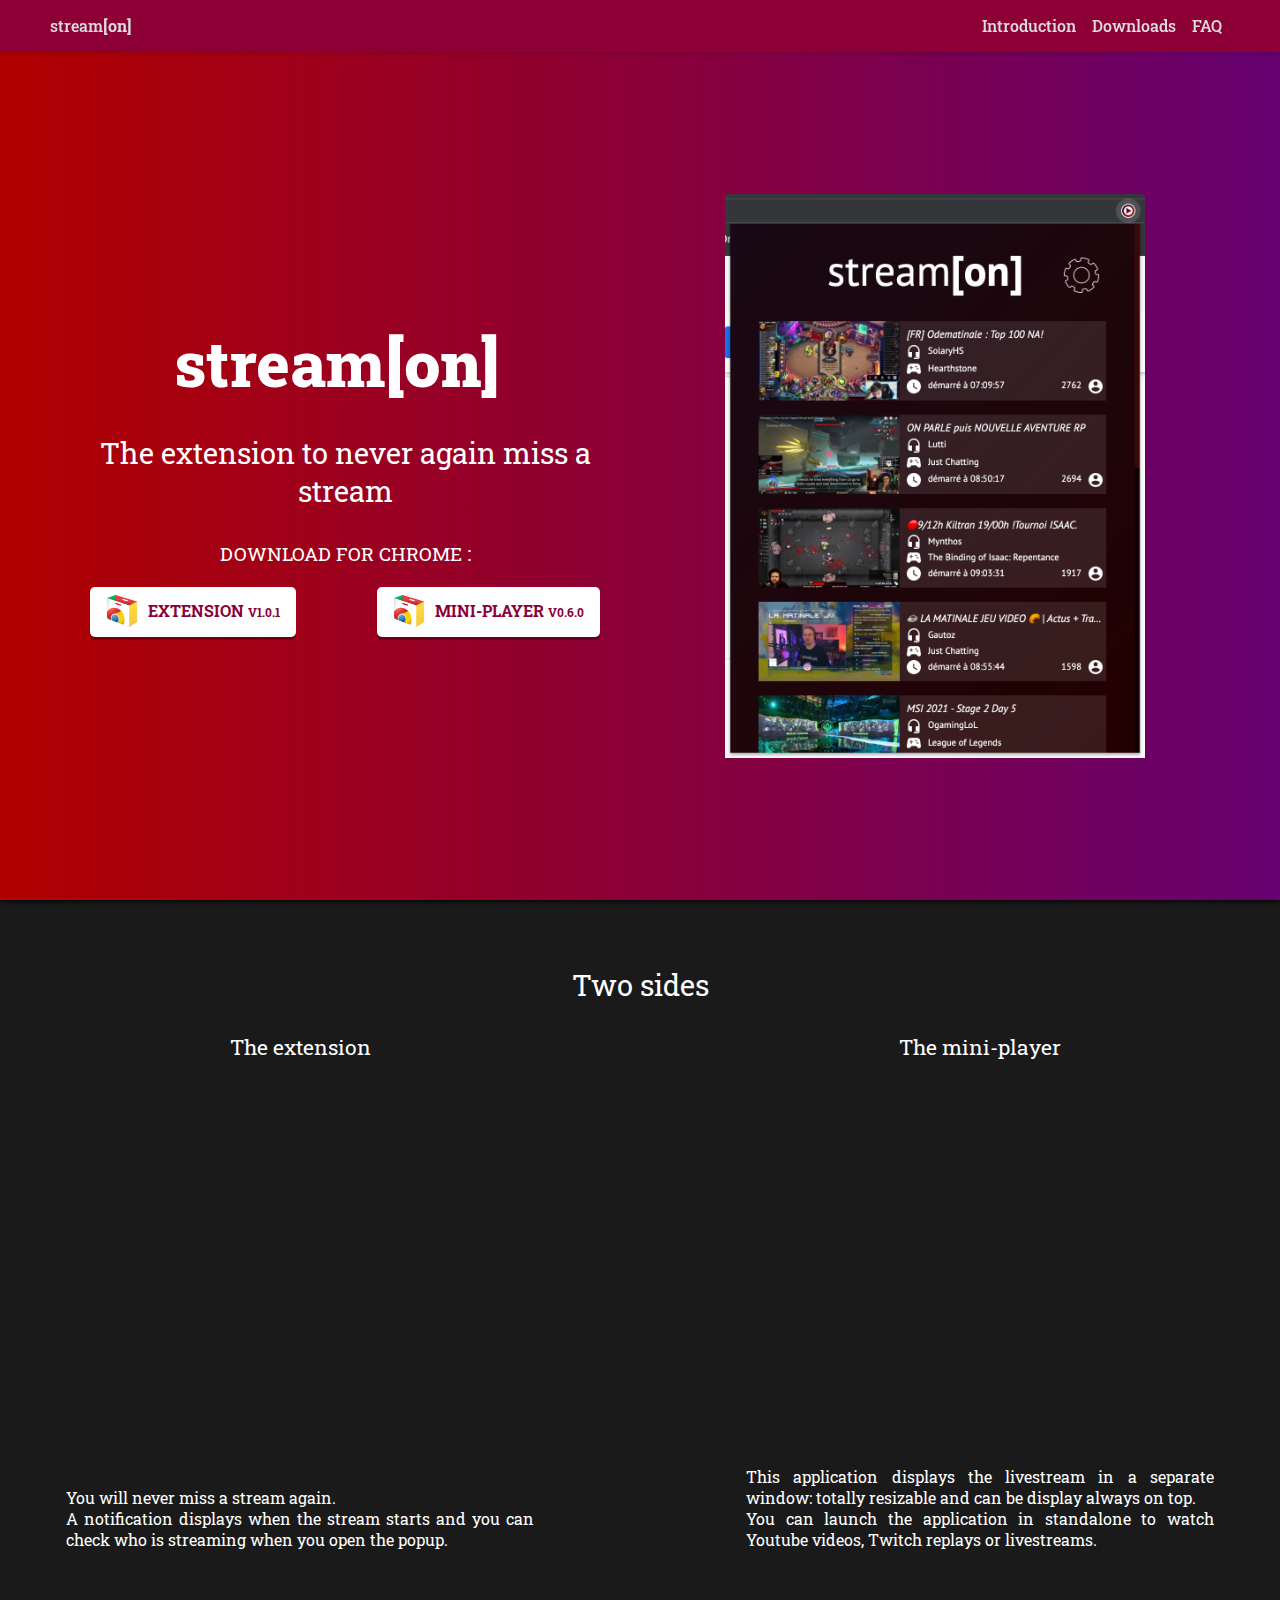
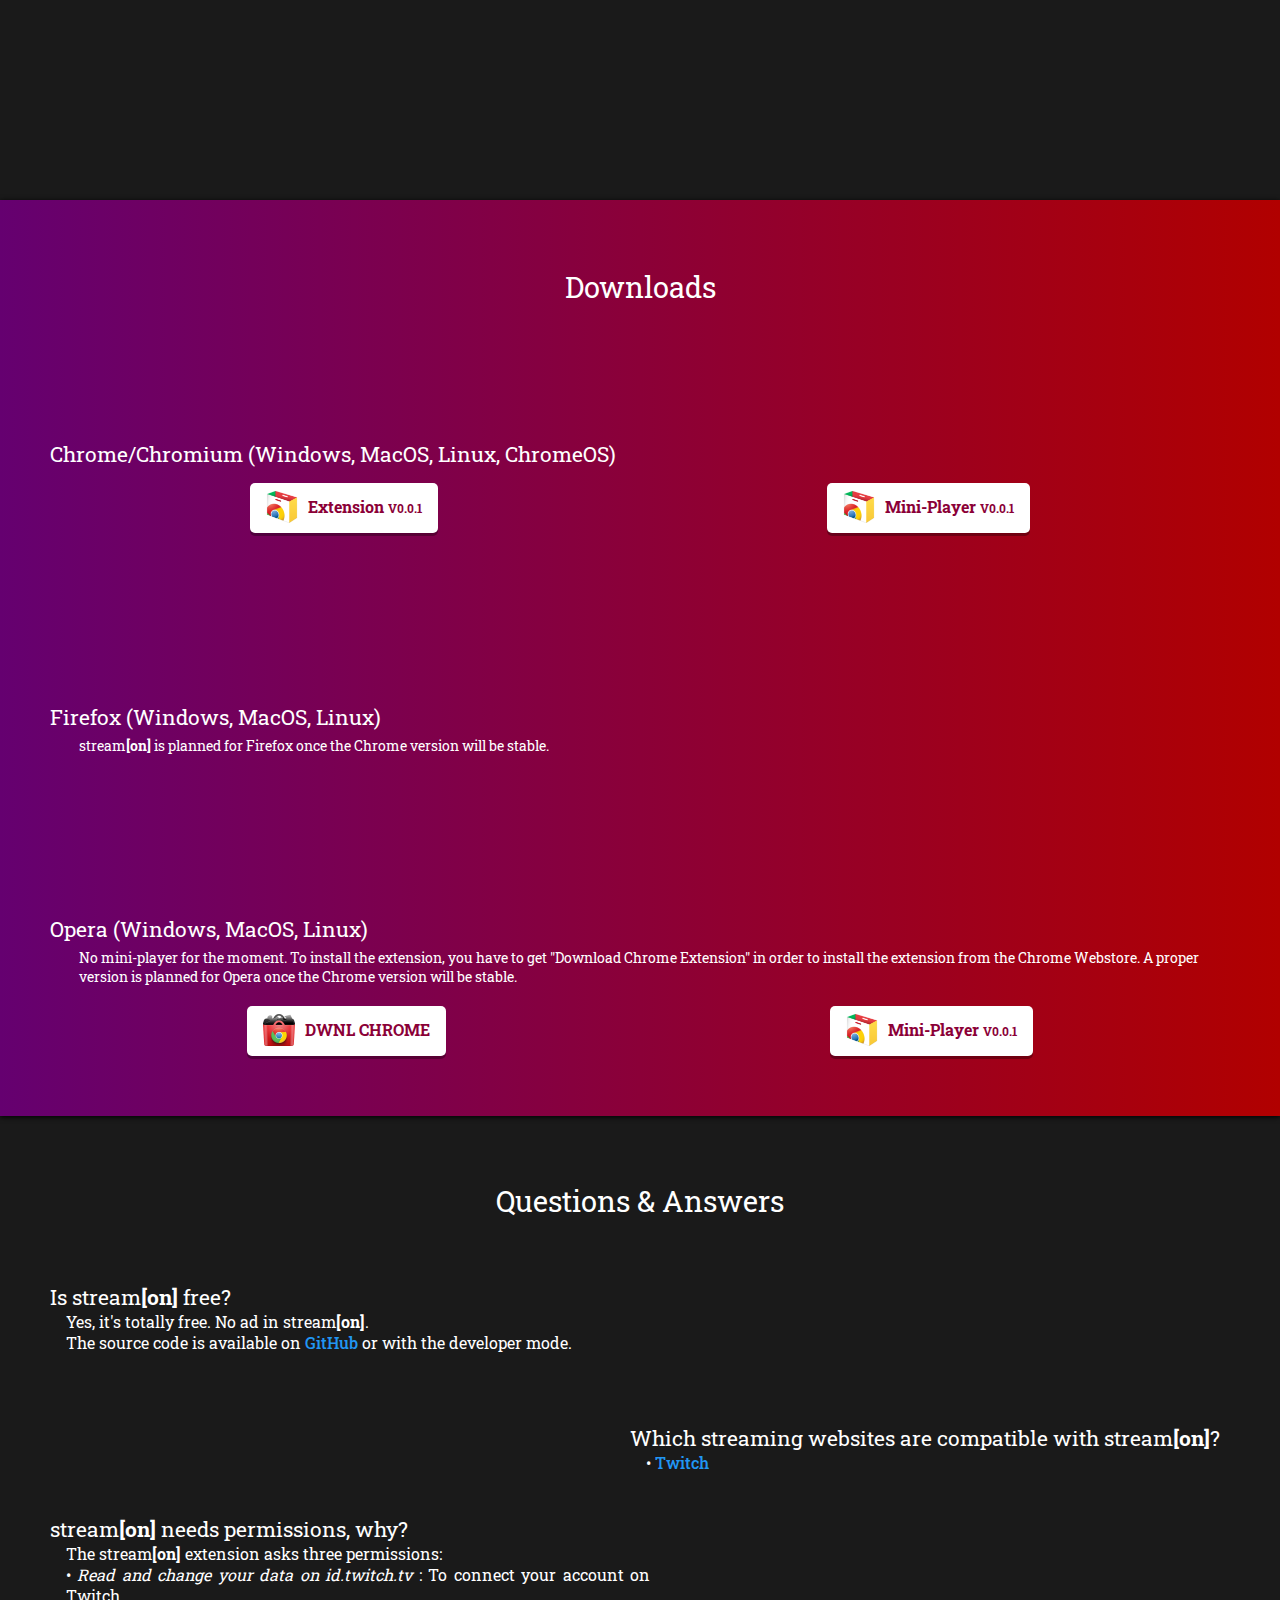
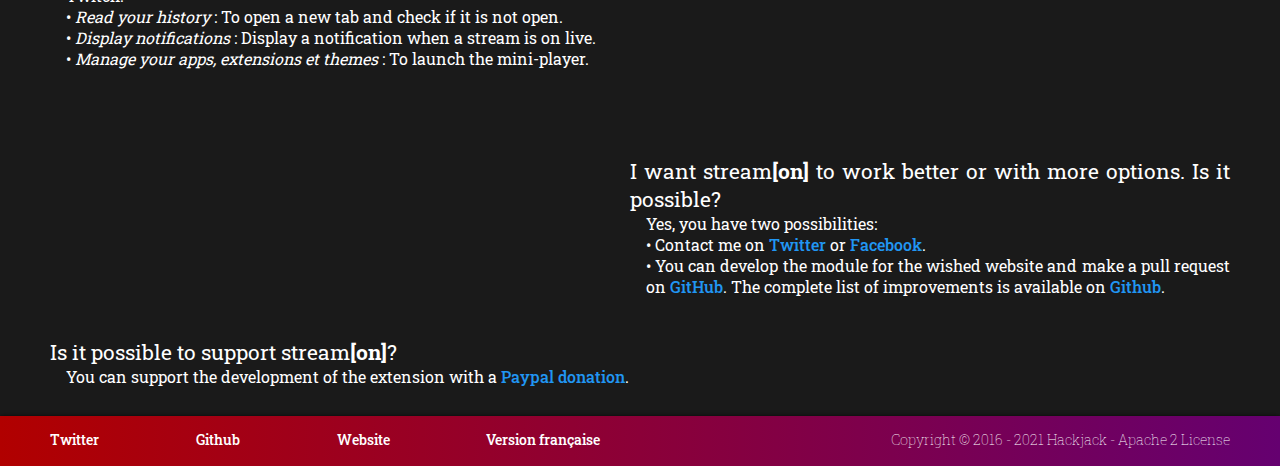
<file: index.html>
<!DOCTYPE html>
<html>
    <head>
        <title>stream<strong>[on]</strong> | Who's on live ?</title>
        <meta charset="UTF-8">
        <meta name="viewport" content="width=device-width, initial-scale=1.0">
        <link href='https://fonts.googleapis.com/css?family=Roboto+Slab:400,100,300,700' rel='stylesheet' type='text/css'>
        <link rel="chrome-webstore-item" href="https://chrome.google.com/webstore/detail/kehnkjfpdndnpddnhlnaeaplnbegleim">
        <link rel="stylesheet" href="css/flex.css"/>
        <link rel="stylesheet" href="css/index.css"/>
        <link rel="stylesheet" href="css/responsive.css"/>
        <link rel="stylesheet" href="css/animate.css"/>
        <link rel="stylesheet" href="css/text.css"/>
        <link rel="icon" type="image/png" href="assets/icon.png" />
        <script src="js/bowser.js" type="text/javascript"></script>
        <script src="js/i18n.js" type="text/javascript"></script>
        <script src="js/main.js" type="text/javascript"></script>
        <script type="text/javascript">
            (function (i, s, o, g, r, a, m) {
                i['GoogleAnalyticsObject'] = r;
                i[r] = i[r] || function () {
                    (i[r].q = i[r].q || []).push(arguments);
                }, i[r].l = 1 * new Date();
                a = s.createElement(o),
                    m = s.getElementsByTagName(o)[0];
                a.async = 1;
                a.src = g;
                m.parentNode.insertBefore(a, m);
            })(window, document, 'script', '//www.google-analytics.com/analytics.js', 'ga');

            ga('create', 'UA-72298803-1', 'auto');
            ga('send', 'pageview');
        </script>
    </head>
    <body>
        <header id="header">
            <div class="container flex row space-around align-center">
                <a href="#top" style="flex-grow: 3">stream<strong>[on]</strong></a>
                <nav id="menu">
                    <a href="#presentation" data-i18n="presentation">Introduction</a>
                    <a href="#downloads" data-i18n="downloads">Downloads</a>
                    <a href="#faq" data-i18n="faq">FAQ</a>
                </nav>
            </div>
        </header>
        <div class="corpus">
            <div class="top-container wrapper" id="top">
                <div class="false-header"></div>
                <div id="home" class="column split container">
                    <div id="firstPanel" class="vertical-centered">
                        <div class="semi-container">
                            <div id="title">
                                <h1>stream<strong>[on]</strong></h1>
                            </div>
                            <div id="subtitle">
                                <h2 data-i18n="subtitle">A tool for never again miss a stream</h2>
                            </div>
                            <h3 class="text-centered animated" id="browser-description" data-visibility="hidden">
                                <span class="maximini">
                                    <span data-i18n="downloadDesc">Download for </span>
                                    <span id="browser"></span> <span id="version" class="hidden"></span> <span id="operatingSystem" class="hidden"></span>
                                </span> :
                            </h3>
                            <div class="browser animated" id="chrome" data-visibility="hidden">
                                <a href="https://chrome.google.com/webstore/detail/streamon/kehnkjfpdndnpddnhlnaeaplnbegleim" class="button">
                                    <div class="content">
                                        <img src="assets/webstore.png" alt="Chrome Web Stor" />
                                        <span><span data-i18n="extension">extension</span> <span class="extVersion">v1.0.1</span></span>
                                    </div>
                                </a>
                                <a href="https://chrome.google.com/webstore/detail/streamon-miniplayer/glccgoppknfoonfajicijebeaedpnkfp" class="button">
                                    <div class="content">
                                        <img src="assets/webstore.png" alt="Chrome Web Stor" />
                                        <span><span data-i18n="miniplayer">mini-player</span> <span class="appVersion">v0.6.0</span></span>
                                    </div>
                                </a>
                            </div>
                            <div class="browser animated" id="opera" data-visibility="hidden">
                                <a href="#downloads" class="button">
                                    <div class="content">
                                        <img src="assets/opera.png" alt="Opera" />
                                        <span data-i18n="moreInformations">More informations</span>
                                    </div>
                                </a>
                            </div>
                            <div class="browser animated" id="firefox" data-visibility="hidden">
                                <a href="#downloads" class="button">
                                    <div class="content">
                                        <img src="assets/firefox.png" alt="Firefox" />
                                        <span data-i18n="moreInformations">More informations</span>
                                    </div>
                                </a>
                            </div>
                            <div class="browser" id="other" data-visibility="hidden" data-i18n="sorry">Sorry, stream<strong>[on]</strong> is not available on your browser.</div>
                        </div>
                    </div>
                    <div id="secondPanel" class="vertical-centered semi-container">
                        <img src="/assets/ext1.png" alt="screenshot of the extension" id="ext1" />
                    </div>
                </div>
            </div>
            <div class="wrapper" id="presentation">
                <div class="false-header"></div>
                <div>
                    <div class="container">
                        <h2 class="text-centered" data-i18n="aspects">Two sides</h2>
                        <div class="split">
                            <div id="firstAspect" class="aspect">
                                <h3 class="text-centered" data-i18n="theExtension">The extension</h3>
                                <video width="320" height="360" autoplay="autoplay" loop="loop" muted="muted" id="extVideo"></video>
                                <p data-i18n="extensionDesc">
                                    You will never miss a stream again.<br/>
                                    A notification displays when the stream starts and you can check who is streaming when you open the popup.
                                </p>
                            </div>
                            <div id="secondAspect" class="aspect">
                                <h3 class="text-centered" data-i18n="theMiniPlayer">The mini-player</h3>
                                <video width="496" height="368" autoplay="autoplay" loop="loop" muted="muted" id="appVideo"></video>
                                <p data-i18n="appDesc">
                                    This application displays the livestream in a separate window: totally resizable and can be display always on top.<br/>
                                    You can launch the application in standalone to watch Youtube videos, Twitch replays or livestreams.
                                </p>
                            </div>
                        </div>
                    </div>
                </div>
            </div>
            <div class="downloads-container wrapper" id="downloads">
                <div class="false-header"></div>
                <div class="container">
                    <h2 data-i18n="downloads"></h2>
                    <div class="downloads">
                        <h3>Chrome/Chromium (Windows, MacOS, Linux, ChromeOS)</h3>
                        <div class="links">
                            <a href="https://chrome.google.com/webstore/detail/streamon/kehnkjfpdndnpddnhlnaeaplnbegleim" class="button">
                                <div class="content">
                                    <img src="assets/webstore.png" alt="Chrome Web Stor" />
                                    <span><span class="capitalize" data-i18n="extension">extension</span> <span class="extVersion">v0.0.1</span></span>
                                </div>
                            </a>
                            <a href="https://chrome.google.com/webstore/detail/streamon-miniplayer/glccgoppknfoonfajicijebeaedpnkfp" class="button">
                                <div class="content">
                                    <img src="assets/webstore.png" alt="Chrome Web Stor" />
                                    <span><span class="capitalize" data-i18n="miniplayer">mini-player</span> <span class="appVersion">v0.0.1</span></span>
                                </div>
                            </a>
                        </div>
                    </div>
                    <div class="downloads">
                        <h3>Firefox (Windows, MacOS, Linux)</h3>
                        <div class="explanations" data-i18n="firefoxDesc">stream<strong>[on]</strong> is planned for Firefox once the Chrome version will be stable.</div>
                    </div>
                    <div class="downloads">
                        <h3>Opera (Windows, MacOS, Linux)</h3>
                        <div class="explanations" data-i18n="operaDesc">
                            No mini-player for the moment.
                            To install the extension, you have to get "Download Chrome Extension" in order to install the extension from the Chrome Webstore.
                            A proper version is planned for Opera once the Chrome version will be stable.</div>
                        <div class="links">
                            <a href="https://addons.opera.com/fr/extensions/details/download-chrome-extension-9/" class="button">
                                <div class="content">
                                    <img src="assets/dwnlChromeOpera.png" alt="Download Chrome Extension icon" />
                                    <span>Dwnl Chrome</span>
                                </div>
                            </a>
                            <a href="https://chrome.google.com/webstore/detail/streamon/kehnkjfpdndnpddnhlnaeaplnbegleim" class="button">
                                <div class="content">
                                    <img src="assets/webstore.png" alt="Opera" />
                                    <span><span class="capitalize" data-i18n="miniplayer">mini-player</span> <span class="extVersion">v0.0.1</span></span>
                                </div>
                            </a>
                        </div>
                    </div>
                </div>
            </div>
            <div class="wrapper" id="faq">
                <div class="false-header"></div>
                <div class="container">
                    <h2 data-i18n="questions">Questions &amp; Answers</h2>
                    <article id="free">
                        <div class="left">
                            <h3 class="question" data-i18n="q1">Is stream<strong>[on]</strong> free?</h3>
                            <p class="answer">
                                <span data-i18n="r1-1">Yes, it's totally free. No ad in stream<strong>[on]</strong>.</span><br/>
                                <span data-i18n="r1-2">The source code is available on </span>
                                <a href="https://github.com/Jack3113/StreamON">GitHub</a>
                                <span data-i18n="r1-3">or with the developer mode.</span><br/>
                            </p>
                        </div>
                    </article>
                    <article id="supportedStreaming">
                        <div class="right">
                            <h3 class="question" data-i18n="q2">Which streaming websites are compatible with stream<strong>[on]</strong>?</h3>
                            <p class="answer">
                                &bull; <a href="http://www.twitch.tv/">Twitch</a><br/>
                            </p>
                        </div>
                    </article>
                    <article id="permissions">
                        <div class="left">
                            <h3 class="question" data-i18n="q3">stream<strong>[on]</strong> needs permissions, why?</h3>
                            <p class="answer">
                                <span data-i18n="r3-1">The stream<strong>[on]</strong> extension asks three permissions:</span><br/>
                                &bull; <span data-i18n="r3-2"><i>Read and change your data on id.twitch.tv</i> : To connect your account on Twitch.</span><br/>
                                &bull; <span data-i18n="r3-3"><i>Read your history</i> : To open a new tab and check if it is not open.</span><br/>
                                &bull; <span data-i18n="r3-4"><i>Display notifications</i> : Display a notification when a stream is on live.</span><br/>
                                &bull; <span data-i18n="r3-5"><i>Manage your apps, extensions et themes</i> : To launch the mini-player.</span><br/>
                            </p>
                        </div>
                    </article>
                    <article id="improvements">
                        <div class="right">
                            <h3 class="question" data-i18n="q4">I want stream<strong>[on]</strong> to work better or with more options. Is it possible?</h3>
                            <p class="answer">
                                <span data-i18n="r4-1">Yes, you have two possibilities:</span><br/>
                                &bull; <span data-i18n="r4-2">Contact me on</span> <a href="https://twitter.com/_StreamON">Twitter</a><span data-i18n="or"> or </span>
                                <a href="https://facebook.com/streamonextension">Facebook</a>.<br/>
                                &bull; <span data-i18n="r4-3">You can develop the module for the wished website and make a pull request on </span>
                                <a href="https://github.com/Jack3113/StreamON">GitHub</a>.
                                <span data-i18n="r4-4">The complete list of improvements is available on </span>
                                <a href="https://github.com/Jack3113/StreamON/labels/enhancement">Github</a>.
                            </p>
                        </div>
                    </article>
                    <article id="donations">
                        <div class="left">
                            <h3 class="question" data-i18n="q5"></h3>
                            <p class="answer">
                                <span data-i18n="support">You can support the development of the extension with a </span>
                                <a href="https://paypal.me/jack3113" data-i18n="donation">Paypal donation</a>.
                            </p>
                        </div>
                    </article>
                </div>
            </div>
        </div>
        <footer>
            <div class="container">
                <span class="social">
                    <a href="https://twitter.com/hackjack_">Twitter</a>
                </span>
                <span class="social">
                    <a href="https://github.com/Jack3113/StreamON">Github</a>
                </span>
                <span class="social">
                    <a href="http://hackjack.info" data-i18n="website"></a>
                </span>
                <div class="copyright">
                    <span>
                        <a id="language" href="#language" data-i18n="otherVersion">Website</a>
                    </span>
                    <span>Copyright © 2016 - 2021 Hackjack - <span data-i18n="license">Apache 2 License</span></span>
                </div>
            </div>
        </footer>
    </body>
</html>
</file>
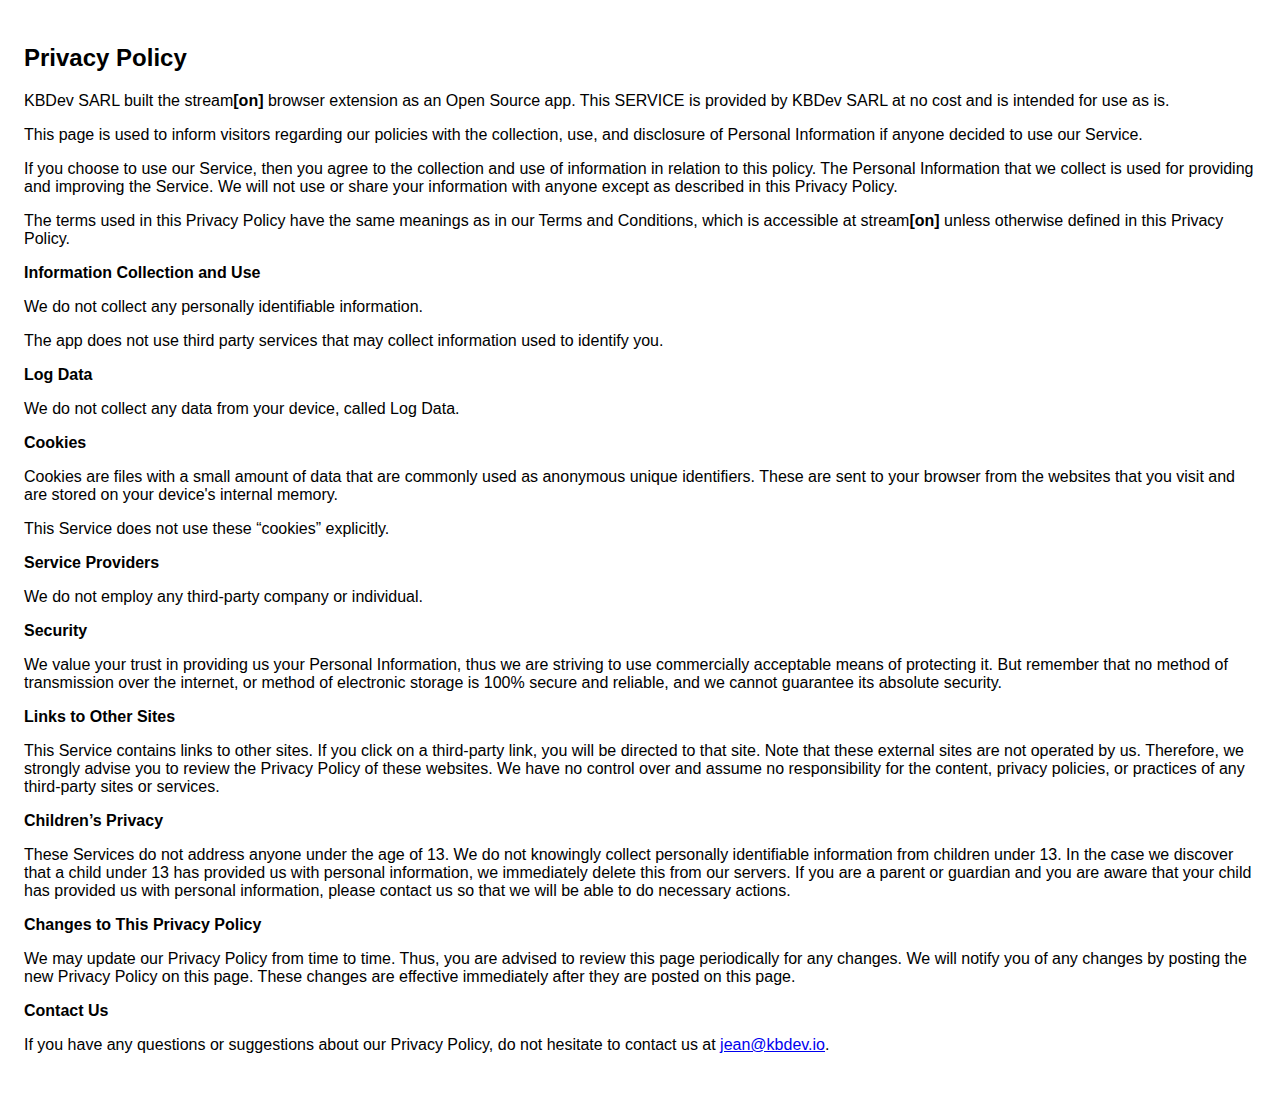
<file: policies/privacy/index.html>
<!DOCTYPE html>
<html>
<head>
    <meta charset="utf-8">
    <meta name="viewport" content="width=device-width">
    <title>Privacy Policy</title>
    <style>body {
        font-family: "Helvetica Neue", Helvetica, Arial, sans-serif;
        padding: 1em;
    }</style>
</head>
<body>

<h2>Privacy Policy</h2>

<p> KBDev SARL built the stream<strong>[on]</strong> browser extension as an Open Source app. This SERVICE is provided by KBDev SARL at no cost and is intended for use as
    is.
</p>
<p>This page is used to inform visitors regarding our policies with the collection, use, and
    disclosure of Personal Information if anyone decided to use our Service.
</p>
<p>If you choose to use our Service, then you agree to the collection and use of information in relation
    to this policy. The Personal Information that we collect is used for providing and improving the
    Service. We will not use or share your information with anyone except as described
    in this Privacy Policy.
</p>
<p>The terms used in this Privacy Policy have the same meanings as in our Terms and Conditions, which is accessible
    at stream<strong>[on]</strong> unless otherwise defined in this Privacy Policy.
</p>

<p><strong>Information Collection and Use</strong></p>
<p>We do not collect any personally identifiable information.
</p>
<p>The app does not use third party services that may collect information used to identify you.</p>

<p><strong>Log Data</strong></p>
<p> We do not collect any data from your device, called Log Data.
</p>

<p><strong>Cookies</strong></p>
<p>Cookies are files with a small amount of data that are commonly used as anonymous unique identifiers. These
    are sent to your browser from the websites that you visit and are stored on your device's internal memory.
</p>
<p>This Service does not use these “cookies” explicitly.</p>

<p><strong>Service Providers</strong></p>
<p> We do not employ any third-party company or individual.</p>

<p><strong>Security</strong></p>
<p> We value your trust in providing us your Personal Information, thus we are striving
    to use commercially acceptable means of protecting it. But remember that no method of transmission over
    the internet, or method of electronic storage is 100% secure and reliable, and we cannot guarantee
    its absolute security.
</p>

<p><strong>Links to Other Sites</strong></p>
<p>This Service contains links to other sites. If you click on a third-party link, you will be directed
    to that site. Note that these external sites are not operated by us. Therefore, we strongly
    advise you to review the Privacy Policy of these websites. We have no control over
    and assume no responsibility for the content, privacy policies, or practices of any third-party sites
    or services.
</p>

<p><strong>Children’s Privacy</strong></p>
<p>These Services do not address anyone under the age of 13. We do not knowingly collect
    personally identifiable information from children under 13. In the case we discover that a child
    under 13 has provided us with personal information, we immediately delete this from
    our servers. If you are a parent or guardian and you are aware that your child has provided us with personal
    information, please contact us so that we will be able to do necessary actions.
</p>

<p><strong>Changes to This Privacy Policy</strong></p>
<p> We may update our Privacy Policy from time to time. Thus, you are advised to review
    this page periodically for any changes. We will notify you of any changes by posting
    the new Privacy Policy on this page. These changes are effective immediately after they are posted on
    this page.
</p>

<p><strong>Contact Us</strong></p>
<p>If you have any questions or suggestions about our Privacy Policy, do not hesitate to contact
    us at <a href="mailto:jean@kbdev.io">jean@kbdev.io</a>.
</p>
</body>
</html>
</file>
<file: css/flex.css>
.flex{
    display: flex;
    flex-wrap: nowrap;
}

.row{
    flex-direction: row;
}

.column{
    flex-direction: column;
}

.space-between{
    justify-content: space-between;
}

.align-center {
	align-items: center;
}

.space-around {
	justify-content: space-around;
}
</file>
<file: css/index.css>
* {
    margin: 0;
    padding: 0;
}

a, a:visited, a:hover {
    color:#2196F3;
    text-decoration: none;
    font-weight: 500;
}

header a, header a:visited, header a:hover, footer a, footer a:visited, footer a:hover {
    color: #DCDCDC;
    border-bottom: 2px solid transparent;
}

#menu a:hover,footer a:hover {
    color: white;
    border-bottom-color: white;
}

body {
    font-family: 'Roboto Slab', serif;
    background-color: #1a1a1a;
    color: white;
    -webkit-font-smoothing: antialiased;
}

#title {
    padding: 15px 0;
    display: flex;
    flex-direction: column;
    text-align: center;
}

#title p {
    font-size: 0.8em;
}

h1{
    font-weight: 800;
    font-size: 2em;
}

h2 {
    margin: 0.5em 0 1em 0;
    text-align: center;
    font-weight: 400;
    font-size: 1.8em;
}

h3 {
    font-weight: 400;
    font-size: 1.3em;
}

.corpus {
    display: flex;
    flex-direction: column;
    width: 100%;
    flex-wrap: wrap;
}

.container {
    margin: 0 auto;
    padding: 0;
}

#home {
    padding-bottom: 0;
}

.wrapper {
    min-height: 100vh;
    display: flex;
    flex-direction: column;
}

#home {
    flex-grow: 2;
}

.top-container, footer {
    background: rgba(177,0,0,1);
    background: -moz-linear-gradient(left, rgba(177,0,0,1) 0%, rgba(101,0,112,1) 100%);
    background: -webkit-gradient(left top, right top, color-stop(0%, rgba(177,0,0,1)), color-stop(100%, rgba(101,0,112,1)));
    background: -webkit-linear-gradient(left, rgba(177,0,0,1) 0%, rgba(101,0,112,1) 100%);
    background: -o-linear-gradient(left, rgba(177,0,0,1) 0%, rgba(101,0,112,1) 100%);
    background: -ms-linear-gradient(left, rgba(177,0,0,1) 0%, rgba(101,0,112,1) 100%);
    background: linear-gradient(to right, rgba(177,0,0,1) 0%, rgba(101,0,112,1) 100%);
    filter: progid:DXImageTransform.Microsoft.gradient( startColorstr='#b10000', endColorstr='#650070', GradientType=1 );
    box-shadow: #000000 0px 1px 5px;
}

.downloads-container {
    padding: 1em 0;
    background: rgba(177,0,0,1);
    background: -moz-linear-gradient(left, rgba(101,0,112,1) 0%, rgba(177,0,0,1) 100%);
    background: -webkit-gradient(left top, right top, color-stop(0%, rgba(101,0,112,1)), color-stop(100%, rgba(177,0,0,1)));
    background: -webkit-linear-gradient(left, rgba(101,0,112,1) 0%, rgba(177,0,0,1) 100%);
    background: -o-linear-gradient(left, rgba(101,0,112,1) 0%, rgba(177,0,0,1) 100%);
    background: -ms-linear-gradient(left, rgba(101,0,112,1) 0%, rgba(177,0,0,1) 100%);
    background: linear-gradient(to right, rgba(101,0,112,1) 0%, rgba(177,0,0,1) 100%);
    filter: progid:DXImageTransform.Microsoft.gradient( startColorstr='#650070', endColorstr='#b10000', GradientType=1 );
    box-shadow: #000000 0px 1px 5px;
    padding-bottom: 0;
}

#downloads h2{
    margin-top: 0;
}

header, .false-header {
    padding: 10px 0;
    height: 2em;
}

#header {
    padding: 10px 0;
    display: flex;
    flex-direction: row;
    flex-wrap: nowrap;
    align-content: center;
    justify-content: space-around;
    position: fixed;
    top: 0;
    right: 0;
    left: 0;
    background-color: #8d0035;
    box-shadow: 0 1px 4px rgba(10, 10, 10, 0.18);
    z-index: 1;
}

.false-header {
    flex-grow: 0;
}

.text-centered {
    text-align: center;
}

.centered {
    display: flex;
    flex-direction: row;
    flex-wrap: nowrap;
    align-content: center;
    justify-content: space-around;
}

.vertical-centered {
    display: flex;
    flex-direction: column;
    flex-wrap: nowrap;
    align-content: center;
    justify-content: space-around;
}

#ext1 {
    width: 420px;
    margin: 0 auto 0 auto;
    border-radius: 0 5px 0 0
}

#menu {
    display: flex;
    justify-content: space-between;
    align-items: center;
    flex-wrap: wrap;
}

#menu a {
    margin: 0 0.5em;
}

#title {
    font-size: 2em;
    padding-right: 0.5em;
    color: white;
}

footer {
    padding: 1em;
    /*background: #607D8B;*/
    font-size: 0.9em;
    font-weight: 100;
    min-height: 100%;
}

footer .container {
    display: flex;
    flex-direction: row;
    justify-content: space-between;
    flex-wrap: nowrap;
}

footer a, footer a:hover, footer a:visited {
    color: white;
    display: inline-block;
}

footer .social
{
    flex-grow: 1;
}

.copyright
{
    flex-grow: 3;
    display: flex;
    justify-content: space-between;
}

.split {
    display: flex;
    flex-direction: row;
    flex-wrap: nowrap;
    justify-content: space-between;
    align-items: stretch;
}

video {
    display: block;
    margin: auto;
}

.aspect {
    display: flex;
    flex-direction: column;
    flex-wrap: wrap;
    align-items: center;
    width: 500px;
    justify-content: center;
}

.aspect h3 {
    margin-bottom: 1em;
}

.aspect p {
    display: block;
    padding: 1em;
    text-align: justify
}
/*
#presentation, #downloads, #faq {
    margin-top: 2em;
}*/

#faq article {
    margin-bottom: 0.5em;
}

.answer {
    padding-left: 1em;
}

#firefox, #opera {
    margin-top: 1em;
}

.question {

}

.brand {

}

.big {
    font-weight: bold;
    font-size: 2em;
    text-align: center;
}

.hidden, *[data-visibility="hidden"] {
    display: none !important;
}

.visible {
    display: block;
}

.button {
    display: inline-block;
    background: white;
    border-radius: 5px;
    padding: 2px 10px;
    box-shadow: 0px 3px 0px rgba(0, 0, 0, 0.3);
}

.browser {
    display: flex;
    flex-direction: row;
    justify-content: space-around;
    align-content: space-between;
    align-items: center;
    flex-wrap: wrap;
}


a.button, a.button:visited, a.button:hover
{
    margin: 10px 0;
    text-transform: uppercase;
    color: #8B0037;
    border-bottom: 2px solid transparent;
    font-weight: bold;
    padding: 0.5em 1em;
}

a.button:hover {
    box-shadow: none;
    background-color: rgba(255, 255, 255, 0.75);
}

.button .content{
    display: flex;
    flex-direction: row;
    align-items: center;
    justify-content: center;
    align-items: center;
}

.button img{
    display: block;
    width: 32px;
    margin-right: 10px;
}

#download {
    margin-top: 20px;
}

#home h3{
    text-transform: uppercase;
    padding-bottom: 10px;
}

.mini {
    font-size: 0.9em;
}

.maximini {
    font-size: 0.9em;
}

.maximini::first-letter {
    font-size: 120%;
}
.downloads {
    margin-bottom: 50px;
}

.downloads:last-child {
    margin-bottom: 45px;
}

.explanations {
    font-size: 0.9em;
    padding: 5px 2em;
}

#faq .container, #downloads .container {
    flex-grow: 3;
    display: flex;
    flex-direction: column;
    justify-content: space-between;
}

#faq article{
    width: 100%;
    text-align: justify;
    height: 150px;
}

#free {
    height: 100px !important;
}

#supportedStreaming {
    height: 50px !important;
}
#permissions {
    height: 200px !important;
}

#improvements {
    height: 140px !important;
}

#donations {
    height: 50px !important;
    padding-bottom: 20px;
}

#faq article .left {
    width: 600px;
    float: left;
}

#faq article .right {
    width: 600px;
    float: right;
}

.links a {
    display: flex;
    flex-direction: column;
    flex-wrap: wrap;
    align-items: center;
    min-width: 150px;
}

.links {
    display: flex;
    justify-content: space-around;
    flex-wrap: wrap;
    margin: 5px;
}

.extVersion, .appVersion {
    font-size: 0.75em;
}

#firstPanel .semi-container{
    min-height: 310px;
}
</file>
<file: css/responsive.css>
@media only screen and (max-width:400px) {
    .container
    {
        width: 300px;
    }
	.semi-container
	{
		width: 150px;
	}
}

@media only screen and (min-width:400px) and (max-width:520px) {
    .container
    {
        width: 380px;
    }
	.semi-container
	{
		width: 160px;
	}
}

@media only screen and (min-width:520px) and (max-width:800px) {
    .container
    {
        width: 500px;
    }
	.semi-container
	{
		width: 390px;
	}
}

@media only screen and (min-width:800px) and (max-width:1200px) {
    .container
    {
        width: 780px;
    }
	.semi-container
	{
		width: 390px;
	}
}

@media only screen and (min-width:1200px) {
    .container
    {
        width: 1180px;
    }
	.semi-container
	{
		width: 590px;
	}
}
</file>
<file: css/text.css>
.upperCase{
    text-transform: uppercase;
}

.lowerCase{
    text-transform: lowercase;
}

.capitalize{
    text-transform: capitalize;
}
</file>
